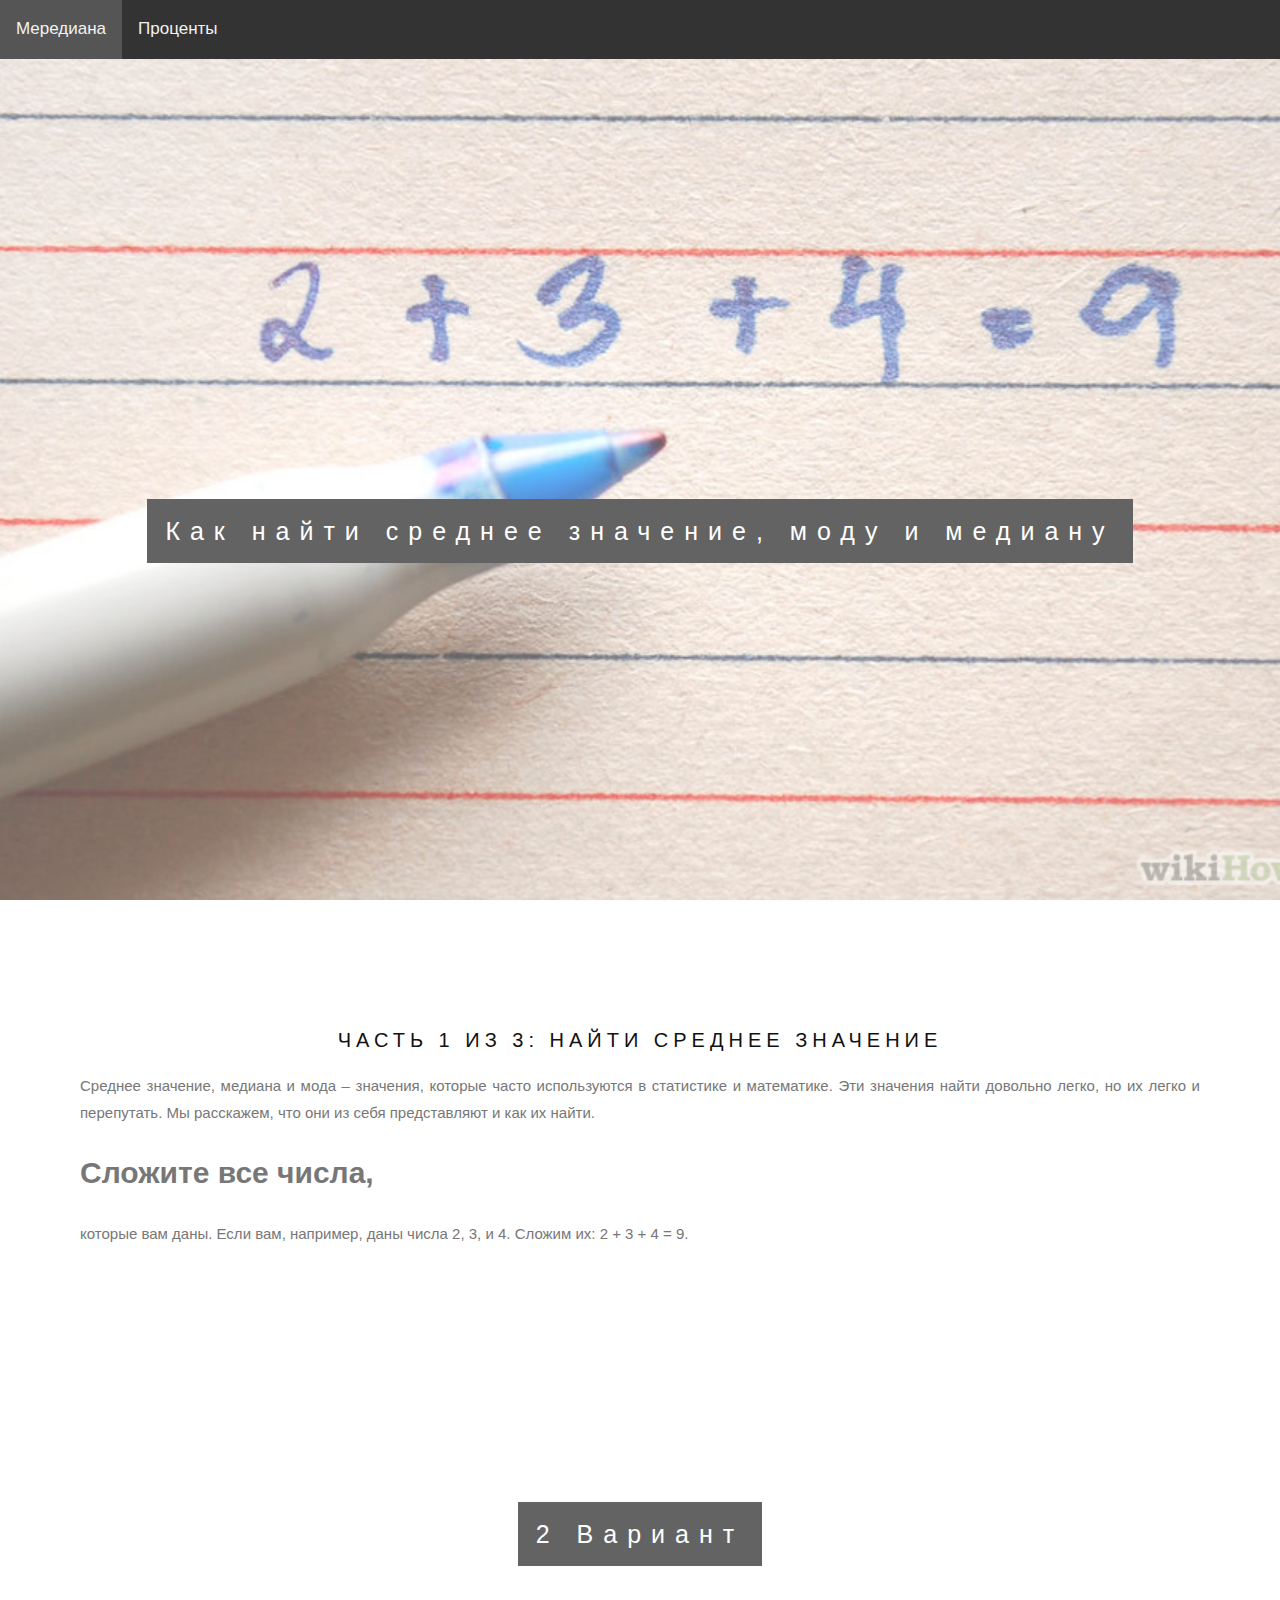
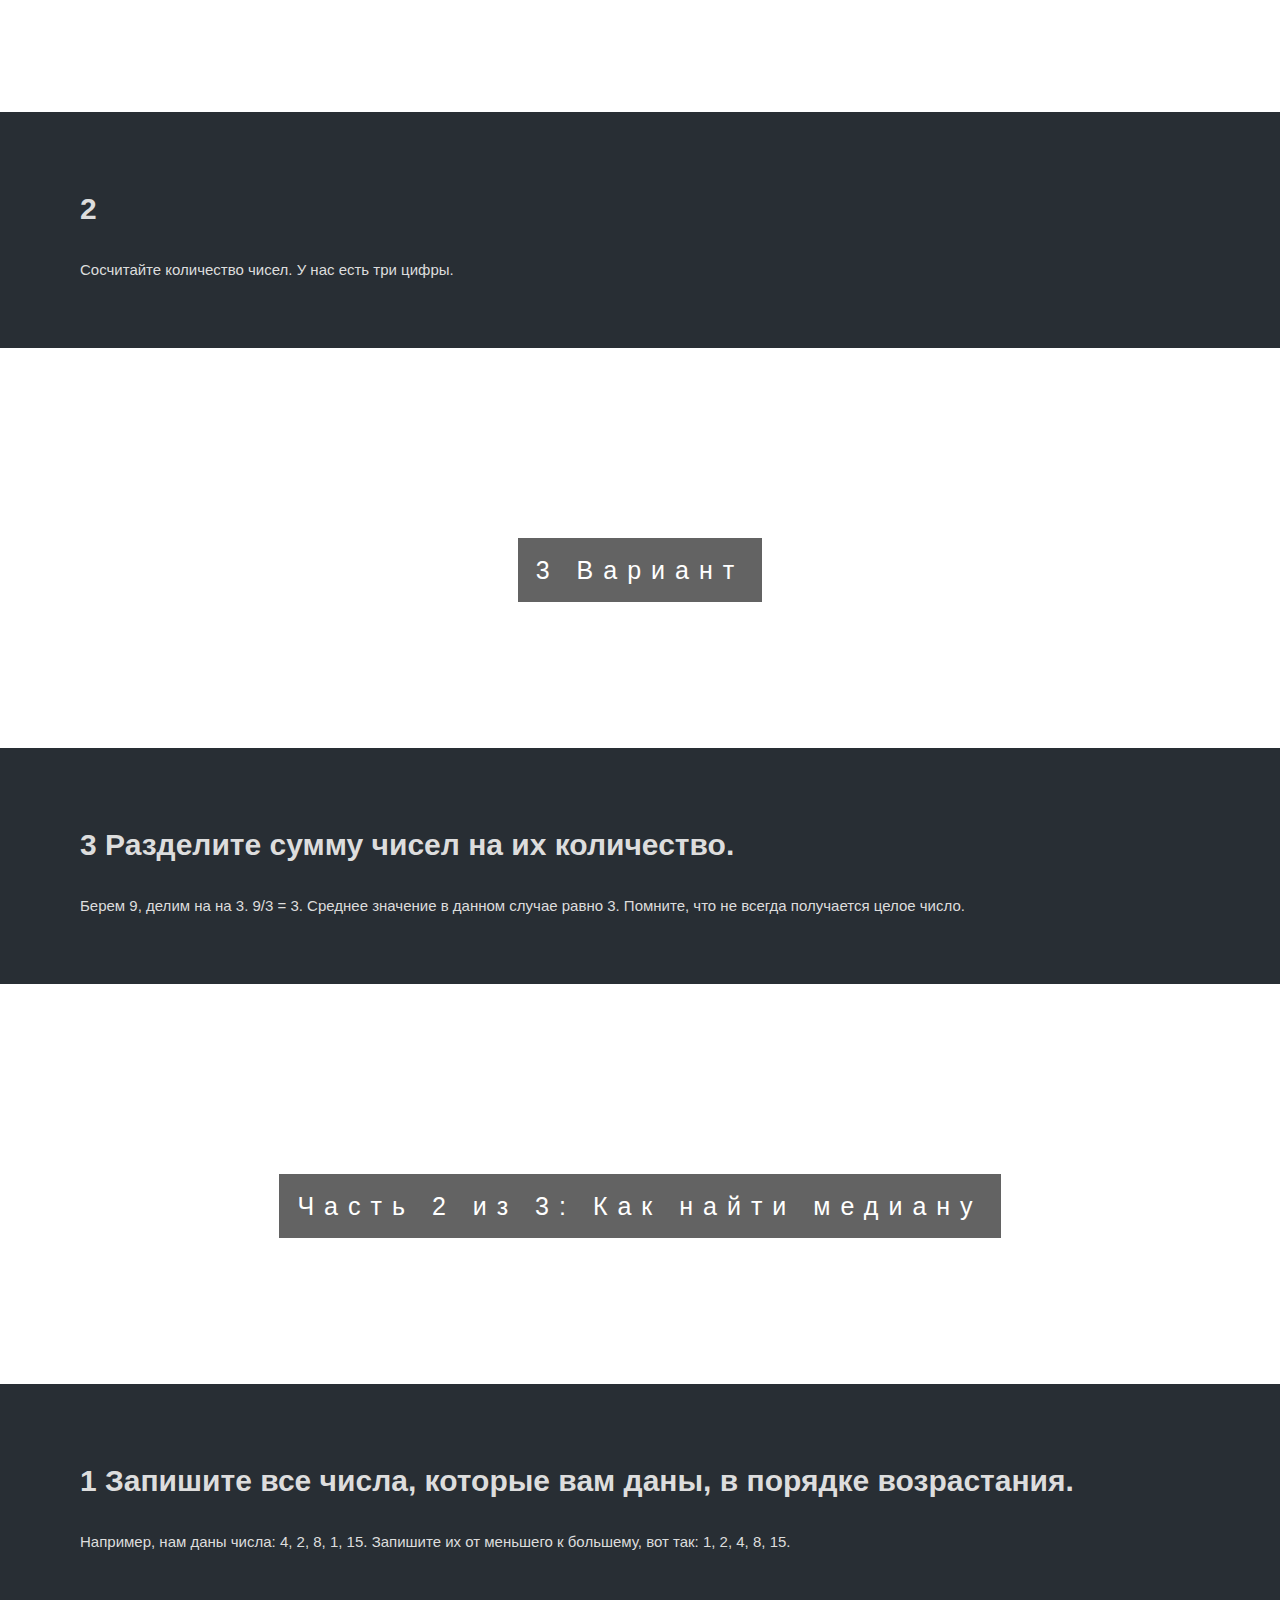
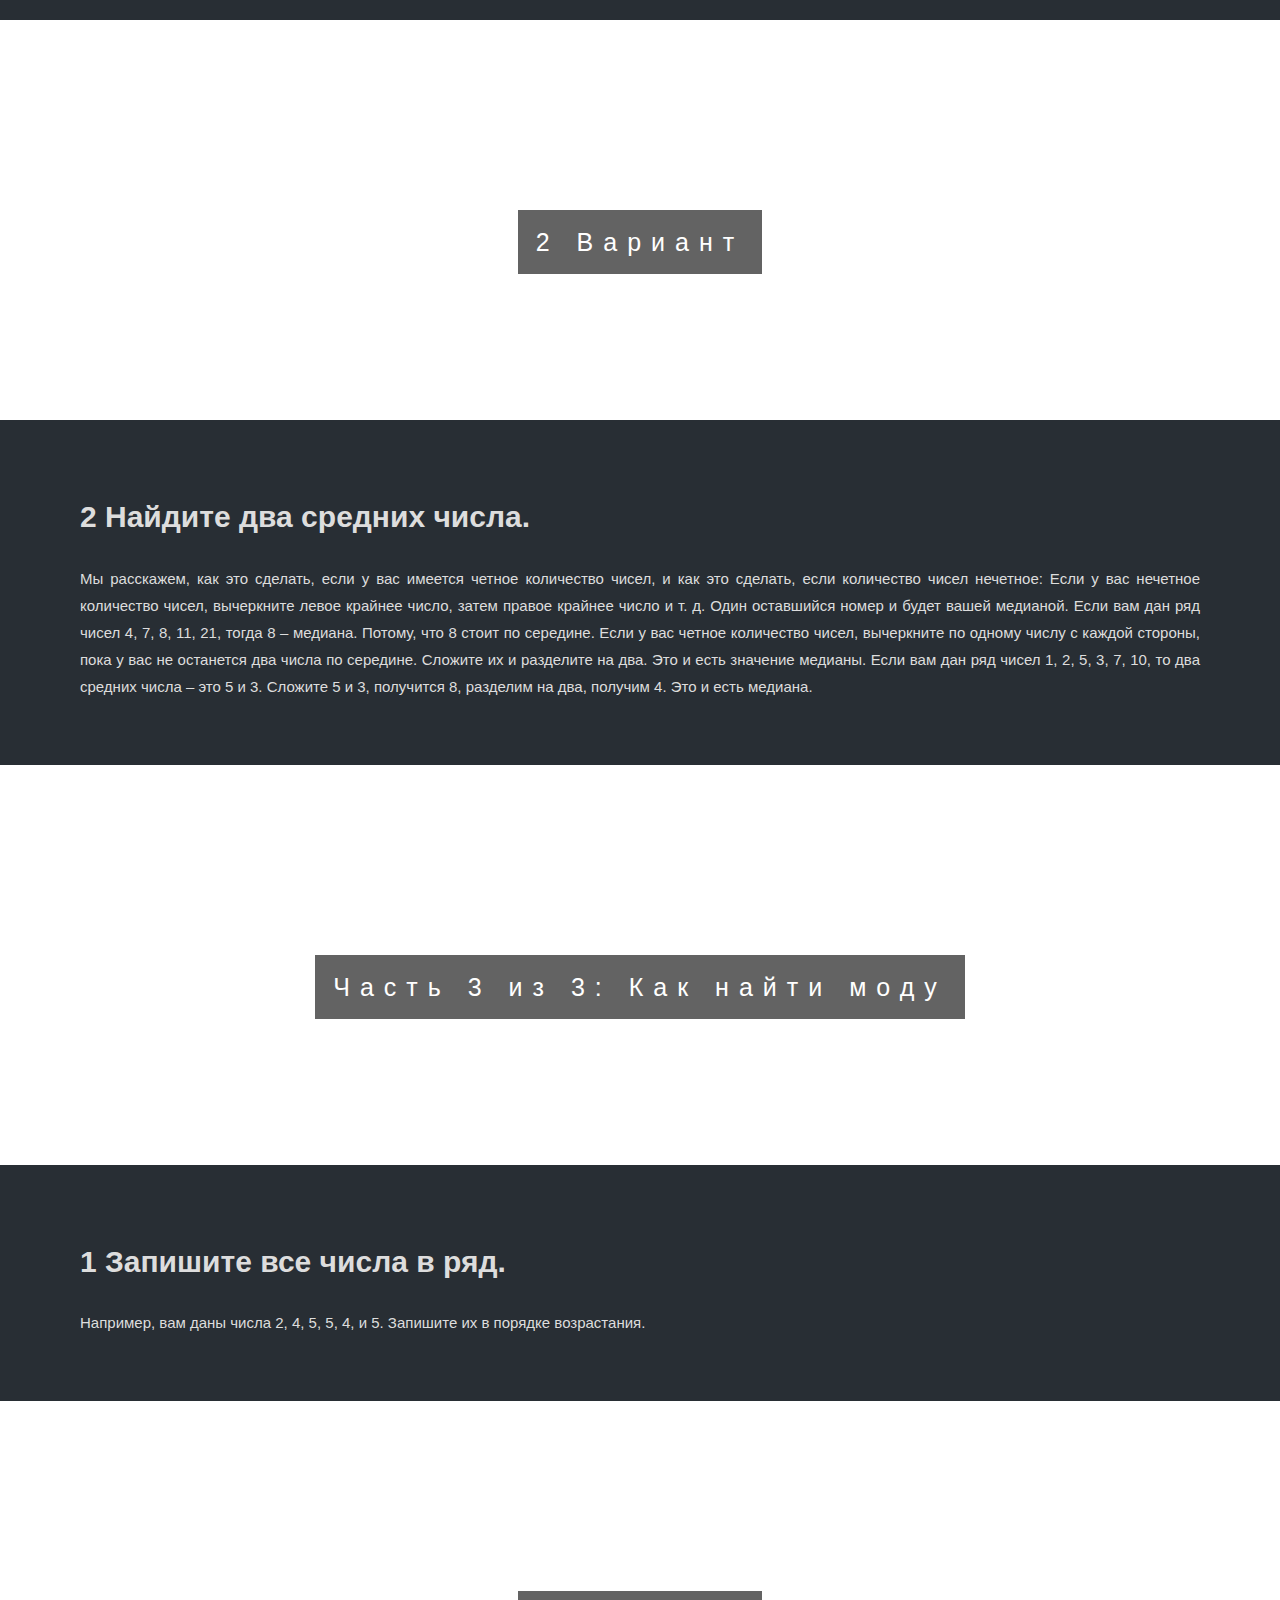
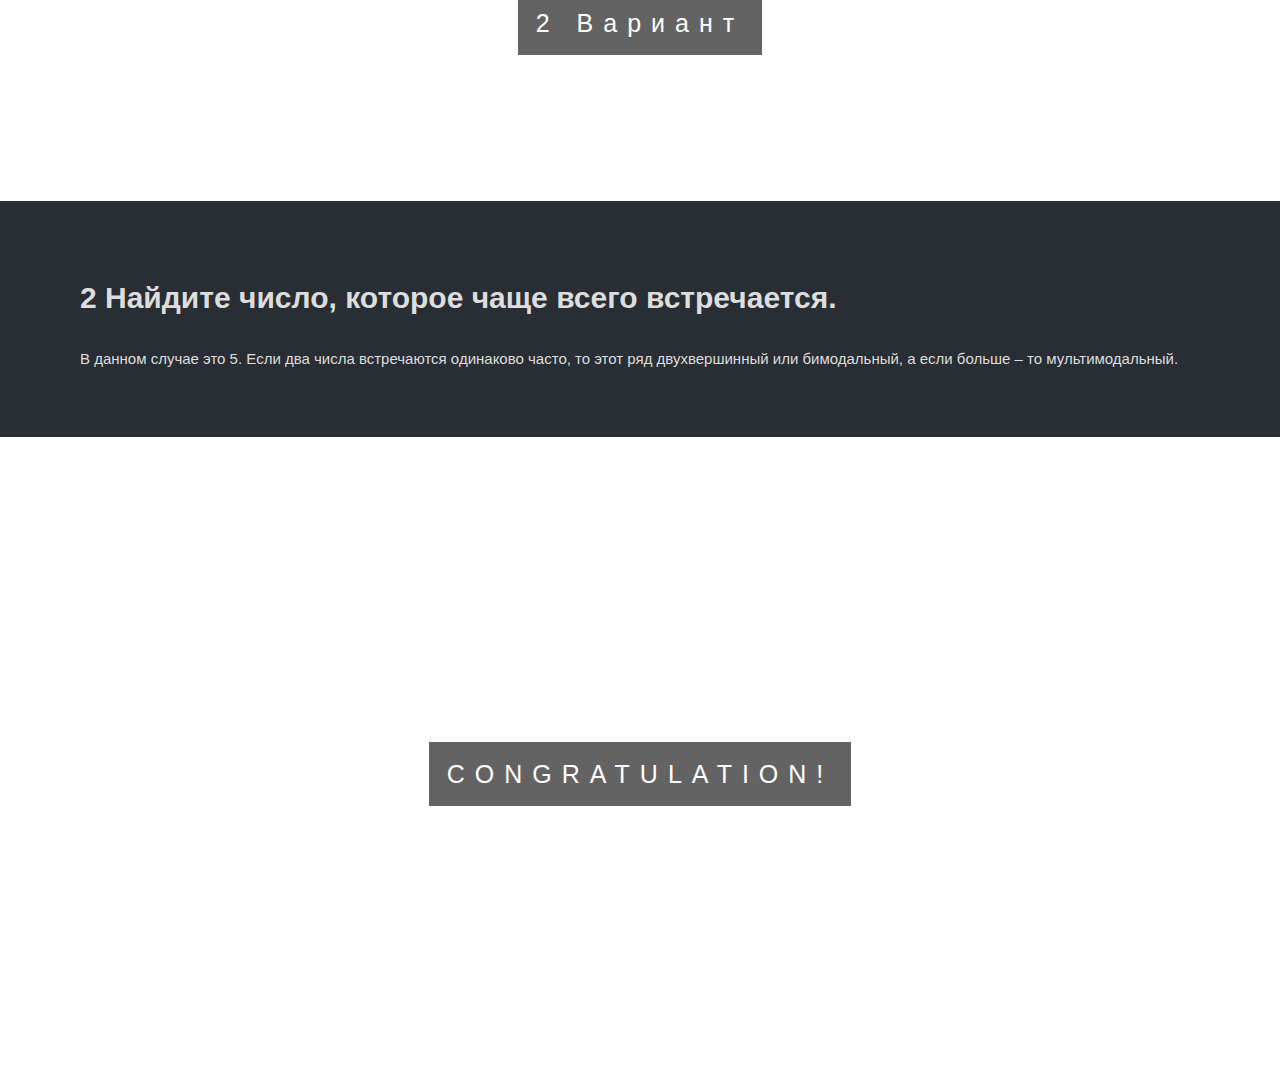
<file: index.html>
<!DOCTYPE html>
<html>
<head>
<link rel="stylesheet" href="main.css">
  <title></title>
</head>
<body>
				<div id="google_translate_element"></div>

<script type="text/javascript">
function googleTranslateElementInit() {
  new google.translate.TranslateElement({pageLanguage: 'ru'}, 'google_translate_element');
}
</script>

<script type="text/javascript" src="//translate.google.com/translate_a/element.js?cb=googleTranslateElementInit"></script>

<ul class="topnav" id="myTopnav">
  <li><a class="active" href="index.html">Мередиана</a></li>
  <li><a class="active" href="index2.html">Проценты</a></li>
  <li class="icon">
    <a href="javascript:void(0);" style="font-size:15px;" onclick="myFunction()">☰</a>
  </li>
</ul>

	<script>
function myFunction() {
    var x = document.getElementById("myTopnav");
    if (x.className === "topnav") {
        x.className += " responsive";
    } else {
        x.className = "topnav";
    }
}
</script>


			<div class="bgimg-1">
  <div class="caption">
    <span class="border">Как найти среднее значение, моду и медиану</span>
  </div>
</div>

<div style="color: #777;background-color:white;text-align:center;padding:50px 80px;text-align: justify;">
  <h3 style="text-align:center;">Часть 1 из 3: Найти среднее значение</h3>
  <p>Среднее значение, медиана и мода – значения, которые часто используются в статистике и математике. Эти значения найти довольно легко, но их легко и перепутать. Мы расскажем, что они из себя представляют и как их найти.</p>
  <p><h1>Сложите все числа,</h1> которые вам даны. Если вам, например, даны числа 2, 3, и 4. Сложим их: 2 + 3 + 4 = 9.</p>
</div>

<div class="bgimg-2">
  <div class="caption">
    <span class="border">2 Вариант</span>
  </div>
</div>

<div style="position:relative;">
  <div style="color:#ddd;background-color:#282E34;text-align:center;padding:50px 80px;text-align: justify;">
    <p><h1>2</h1> Сосчитайте количество чисел. У нас есть три цифры.</p>
  </div>
</div>

<div class="bgimg-3">
  <div class="caption">
    <span class="border">3 Вариант</span>
  </div>
</div>

<div style="position:relative;">
  <div style="color:#ddd;background-color:#282E34;text-align:center;padding:50px 80px;text-align: justify;">
    <p><h1>3 Разделите сумму чисел на их количество.</h1> Берем 9, делим на на 3. 9/3 = 3. Среднее значение в данном случае равно 3. Помните, что не всегда получается целое число.</p>
  </div>
</div>

<div class="bgimg-4">
  <div class="caption">
    <span class="border">Часть 2 из 3: Как найти медиану</span>
  </div>
</div>

<div style="position:relative;">
  <div style="color:#ddd;background-color:#282E34;text-align:center;padding:50px 80px;text-align: justify;">
    <p><h1>1 Запишите все числа, которые вам даны, в порядке возрастания.</h1> Например, нам даны числа: 4, 2, 8, 1, 15. Запишите их от меньшего к большему, вот так: 1, 2, 4, 8, 15.</p>
  </div>
</div>

<div class="bgimg-5">
  <div class="caption">
    <span class="border">2 Вариант</span>
  </div>
</div>

<div style="position:relative;">
  <div style="color:#ddd;background-color:#282E34;text-align:center;padding:50px 80px;text-align: justify;">
    <p><h1>2 Найдите два средних числа.</h1> Мы расскажем, как это сделать, если у вас имеется четное количество чисел, и как это сделать, если количество чисел нечетное:
Если у вас нечетное количество чисел, вычеркните левое крайнее число, затем правое крайнее число и т. д. Один оставшийся номер и будет вашей медианой. Если вам дан ряд чисел 4, 7, 8, 11, 21, тогда 8 – медиана. Потому, что 8 стоит по середине.
Если у вас четное количество чисел, вычеркните по одному числу с каждой стороны, пока у вас не останется два числа по середине. Сложите их и разделите на два. Это и есть значение медианы. Если вам дан ряд чисел 1, 2, 5, 3, 7, 10, то два средних числа – это 5 и 3. Сложите 5 и 3, получится 8, разделим на два, получим 4. Это и есть медиана.</p>
  </div>
</div>

<div class="bgimg-6">
  <div class="caption">
    <span class="border">Часть 3 из 3: Как найти моду</span>
  </div>
</div>

<div style="position:relative;">
  <div style="color:#ddd;background-color:#282E34;text-align:center;padding:50px 80px;text-align: justify;">
    <p><h1>1 Запишите все числа в ряд.</h1> Например, вам даны числа 2, 4, 5, 5, 4, и 5. Запишите их в порядке возрастания.</p>
  </div>
</div>

<div class="bgimg-7">
  <div class="caption">
    <span class="border">2 Вариант</span>
  </div>
</div>

<div style="position:relative;">
  <div style="color:#ddd;background-color:#282E34;text-align:center;padding:50px 80px;text-align: justify;">
    <p><h1>2 Найдите число, которое чаще всего встречается.</h1> В данном случае это 5. Если два числа встречаются одинаково часто, то этот ряд двухвершинный или бимодальный, а если больше – то мультимодальный.</p>
  </div>
</div>

<div class="bgimg-8">
  <div class="caption">
    <span class="border">CONGRATULATION!</span>
  </div>
</div>
</body>
</html>
</file>
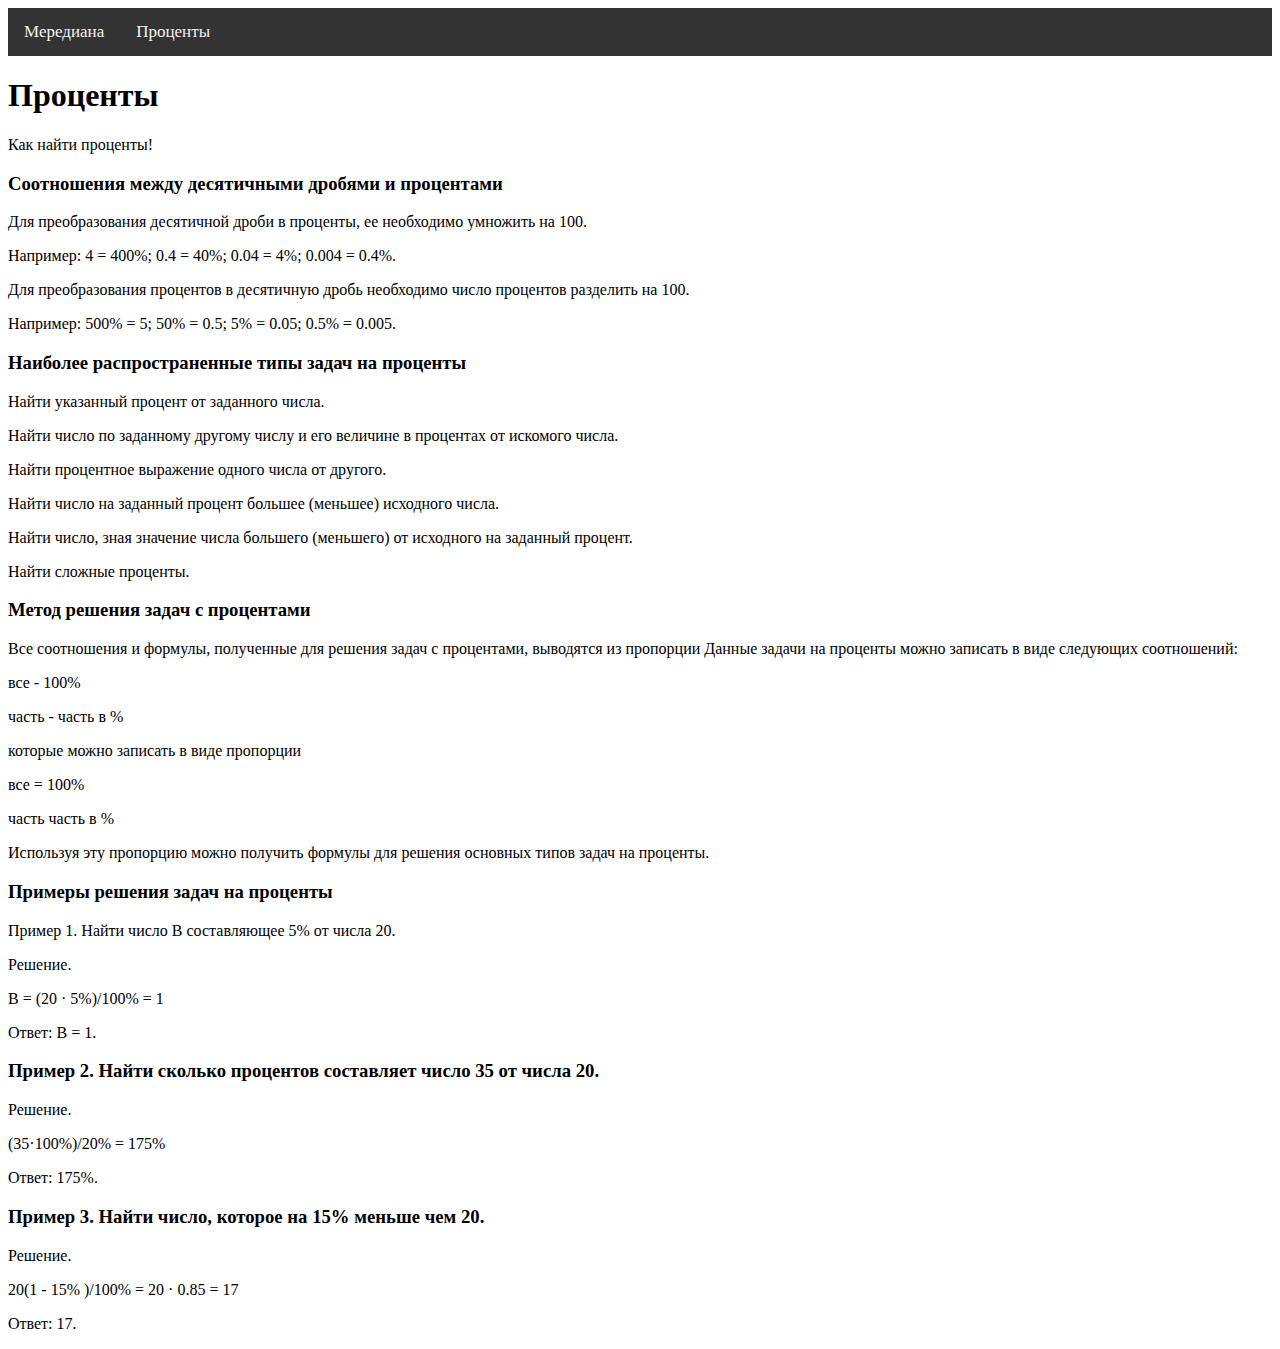
<file: index2.html>
<!DOCTYPE html>
<html>
<head>

<meta name="viewport" content="width=device-width, initial-scale=1">
<link rel="stylesheet" href="http://www.w3schools.com/lib/w3.css">
<link rel="stylesheet" href="procenty.css">
  <title></title>
</head>
<body>
				<div id="google_translate_element"></div>

<script type="text/javascript">
function googleTranslateElementInit() {
  new google.translate.TranslateElement({pageLanguage: 'ru'}, 'google_translate_element');
}
</script>

<script type="text/javascript" src="//translate.google.com/translate_a/element.js?cb=googleTranslateElementInit"></script>

<ul class="topnav" id="myTopnav">
  <li><a class="active" href="index.html">Мередиана</a></li>
  <li><a class="active" href="index2.html">Проценты</a></li>
  <li class="icon">
    <a href="javascript:void(0);" style="font-size:15px;" onclick="myFunction()">☰</a>
  </li>
</ul>

	<script>
function myFunction() {
    var x = document.getElementById("myTopnav");
    if (x.className === "topnav") {
        x.className += " responsive";
    } else {
        x.className = "topnav";
    }
}
</script>




<div class="w3-container w3-green">
  <h1>Проценты</h1> 
  <p>Как найти проценты!</p> 
</div>

<div class="w3-row-padding">
  <div class="w3-third">
    <h3>Соотношения между десятичными дробями и процентами</h3>
    <p>Для преобразования десятичной дроби в проценты, ее необходимо умножить на 100.</p>
<p>Например:   4 = 400%;   0.4 = 40%;   0.04 = 4%;   0.004 = 0.4%.</p>
<p>Для преобразования процентов в десятичную дробь необходимо число процентов разделить на 100.</p>
<p>Например:   500% = 5;   50% = 0.5;   5% = 0.05;   0.5% = 0.005.</p>
  </div>

  <div class="w3-third">
    <h3>Наиболее распространенные типы задач на проценты</h3>
    <p>Найти указанный процент от заданного числа.</p>
     <p>Найти число по заданному другому числу и его величине в процентах от искомого числа.</p>
     <p>Найти процентное выражение одного числа от другого.</p>
     <p>Найти число на заданный процент большее (меньшее) исходного числа.</p>
     <p>Найти число, зная значение числа большего (меньшего) от исходного на заданный процент.</p>
     <p>Найти сложные проценты.</p>
  </div>

  <div class="w3-third">
    <h3>Метод решения задач с процентами</h3>
    <p>Все соотношения и формулы, полученные для решения задач с процентами, выводятся из пропорции

Данные задачи на проценты можно записать в виде следующих соотношений:</p>

<p>все      -      100%<p/>
<p>часть      -      часть в %</p>
<p>которые можно записать в виде пропорции</p>

<p>все   =  100%</p>
<p>часть  часть в %</p>
<p>Используя эту пропорцию можно получить формулы для решения основных типов задач на проценты.</p>
  </div>

<div class="w3-third">
    <h3>Примеры решения задач на проценты</h3>
    <p>Пример 1. Найти число B составляющее 5% от числа 20.</p>

<p>Решение.</p>
<p>B =    (20 · 5%)/100% = 1</p>
<p>Ответ: B = 1.</p>

  </div>


<div class="w3-third">
    <h3>Пример 2. Найти сколько процентов составляет число 35 от числа 20.</h3>
    <p>Решение.</p>

<p>(35·100%)/20% = 175%</p>
<p>Ответ: 175%.</p>
 </div>

<div class="w3-third">
    <h3>Пример 3. Найти число, которое на 15% меньше чем 20.</h3>
    <p>Решение.</p>

<p>20(1 -   15% )/100% = 20 · 0.85 = 17</p>
<p>Ответ: 17.</p>
</div>
 
</div>


</body>
</html>
</file>
<file: main.css>
body, html {
  height: 100%;
  margin: 0;
  font: 400 15px/1.8 "Lato", sans-serif;
  color: #777;
}

.bgimg-1, .bgimg-2, .bgimg-3, .bgimg-4, .bgimg-5, .bgimg-6, .bgimg-7, .bgimg-8 {
  position: relative;
  opacity: 0.65;
  background-attachment: fixed;
  background-position: center;
  background-repeat: no-repeat;
  background-size: cover;

}
.bgimg-1 {
  background-image: url("step1.jpg");
  min-height: 100%;
}

.bgimg-2 {
  background-image: url("step1.2.jpg");
  min-height: 400px;
}

.bgimg-3 {
  background-image: url("step2.jpg");
  min-height: 400px;
}
.bgimg-4 {
  background-image: url("step2.2.jpg");
  min-height: 400px;
}
.bgimg-5 {
  background-image: url("step3.jpg");
  min-height: 400px;
}
.bgimg-6 {
  background-image: url("step3.3.jpg");
  min-height: 400px;
}
.bgimg-7 {
  background-image: url("step4.jpg");
  min-height: 400px;
}

.bgimg-8 {
  background-image: url("progres3.jpg");
  min-height: 70%;
}

.caption {
  position: absolute;
  left: 0;
  top: 50%;
  width: 100%;
  text-align: center;
  color: #000;
}

.caption span.border {
  background-color: #111;
  color: #fff;
  padding: 18px;
  font-size: 25px;
  letter-spacing: 10px;
}

h3 {
  letter-spacing: 5px;
  text-transform: uppercase;
  font: 20px "Lato", sans-serif;
  color: #111;
}



ul.topnav {
  list-style-type: none;
  margin: 0;
  padding: 0;
  overflow: hidden;
  background-color: #333;
}

ul.topnav li {float: left;}

ul.topnav li a {
  display: inline-block;
  color: #f2f2f2;
  text-align: center;
  padding: 14px 16px;
  text-decoration: none;
  transition: 0.3s;
  font-size: 17px;
}

ul.topnav li a:hover {background-color: #555;}

ul.topnav li.icon {display: none;}

@media screen and (max-width:680px) {
  ul.topnav li:not(:first-child) {display: none;}
  ul.topnav li.icon {
    float: right;
    display: inline-block;
  }
}

@media screen and (max-width:680px) {
  ul.topnav.responsive {position: relative;}
  ul.topnav.responsive li.icon {
    position: absolute;
    right: 0;
    top: 0;
  }
  ul.topnav.responsive li {
    float: none;
    display: inline;
  }
  ul.topnav.responsive li a {
    display: block;
    text-align: left;
  }
}
</file>
<file: procenty.css>
ul.topnav {
  list-style-type: none;
  margin: 0;
  padding: 0;
  overflow: hidden;
  background-color: #333;
}

ul.topnav li {float: left;}

ul.topnav li a {
  display: inline-block;
  color: #f2f2f2;
  text-align: center;
  padding: 14px 16px;
  text-decoration: none;
  transition: 0.3s;
  font-size: 17px;
}

ul.topnav li a:hover {background-color: #555;}

ul.topnav li.icon {display: none;}

@media screen and (max-width:680px) {
  ul.topnav li:not(:first-child) {display: none;}
  ul.topnav li.icon {
    float: right;
    display: inline-block;
  }
}

@media screen and (max-width:680px) {
  ul.topnav.responsive {position: relative;}
  ul.topnav.responsive li.icon {
    position: absolute;
    right: 0;
    top: 0;
  }
  ul.topnav.responsive li {
    float: none;
    display: inline;
  }
  ul.topnav.responsive li a {
    display: block;
    text-align: left;
  }
}
</file>
